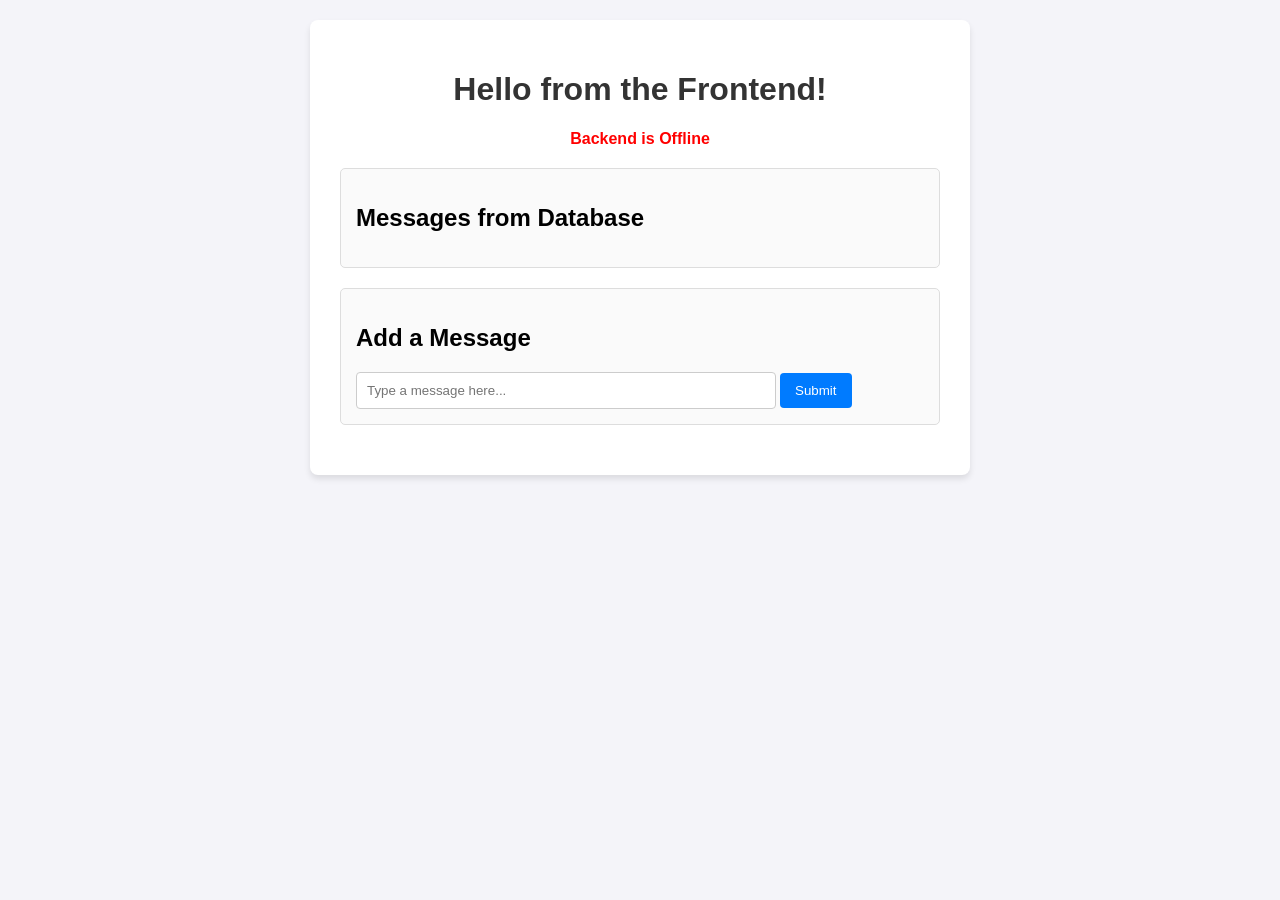
<file: unit-4/capstone_project/frontend/index.html>
<!DOCTYPE html>
<html lang="en">
<head>
    <meta charset="UTF-8">
    <meta name="viewport" content="width=device-width, initial-scale=1.0">
    <title>MSc IT Capstone App</title>
    <link rel="stylesheet" href="style.css">
</head>
<body>
    <div class="container">
        <h1>Hello from the Frontend!</h1>
        <p id="health-status">Checking backend health...</p>
        
        <div class="card">
            <h2>Messages from Database</h2>
            <ul id="message-list">
                <!-- Messages will be injected here via JS -->
            </ul>
        </div>

        <div class="card">
            <h2>Add a Message</h2>
            <input type="text" id="new-message" placeholder="Type a message here...">
            <button onclick="postMessage()">Submit</button>
        </div>
    </div>

    <script src="app.js"></script>
</body>
</html>
</file>
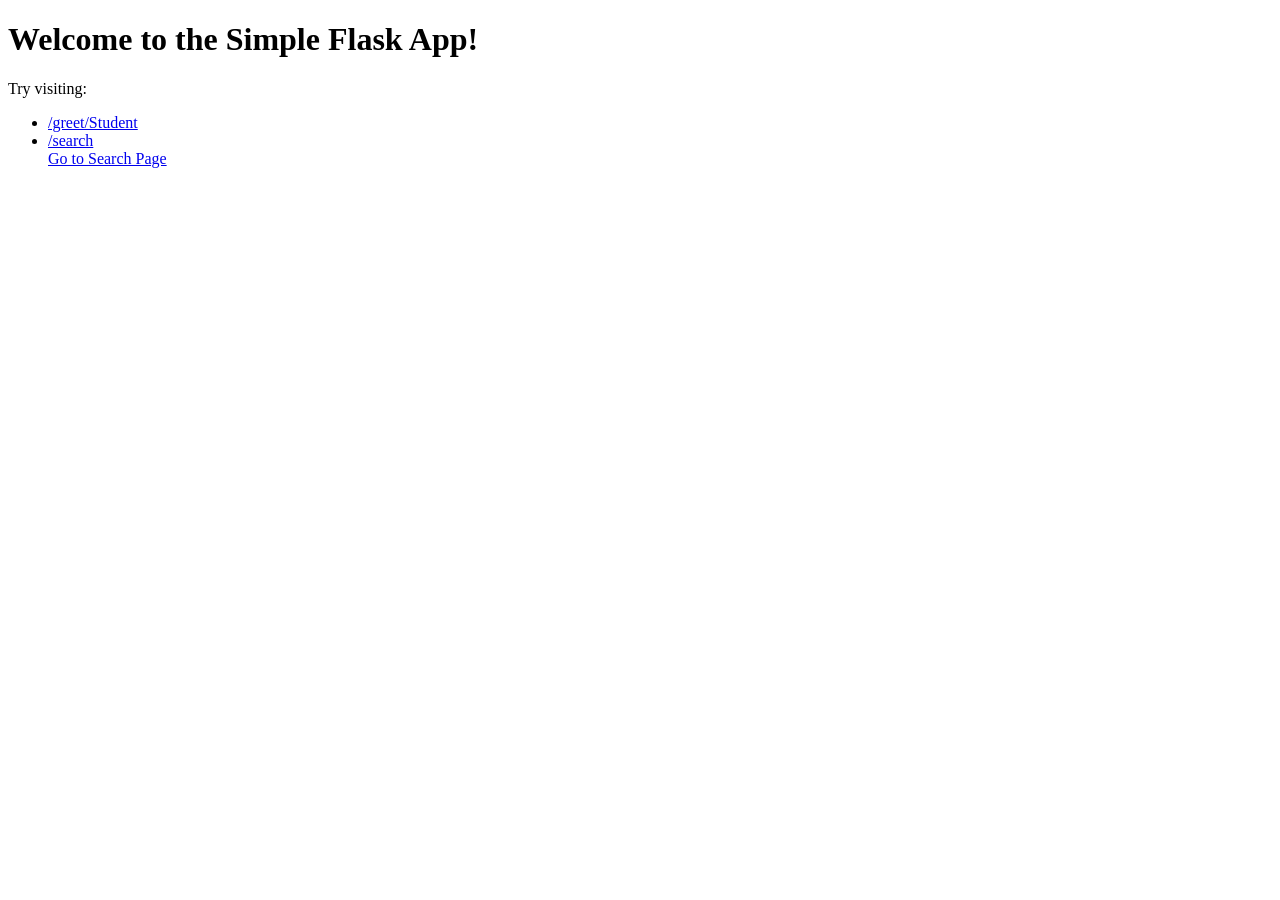
<file: unit-2/02_flask_framework/simple_app/templates/index.html>
<!DOCTYPE html>
<html>
<head>
    <title>Simple Flask App</title>
</head>
<body>
    <h1>Welcome to the Simple Flask App!</h1>
    <p>Try visiting:</p>
    <ul>
        <li><a href="/greet/Student">/greet/Student</a></li>
        <li><a href="/search">/search</a></li>
        <a href="{{ url_for('search') }}">Go to Search Page</a>

    </ul>
</body>
</html>
</file>
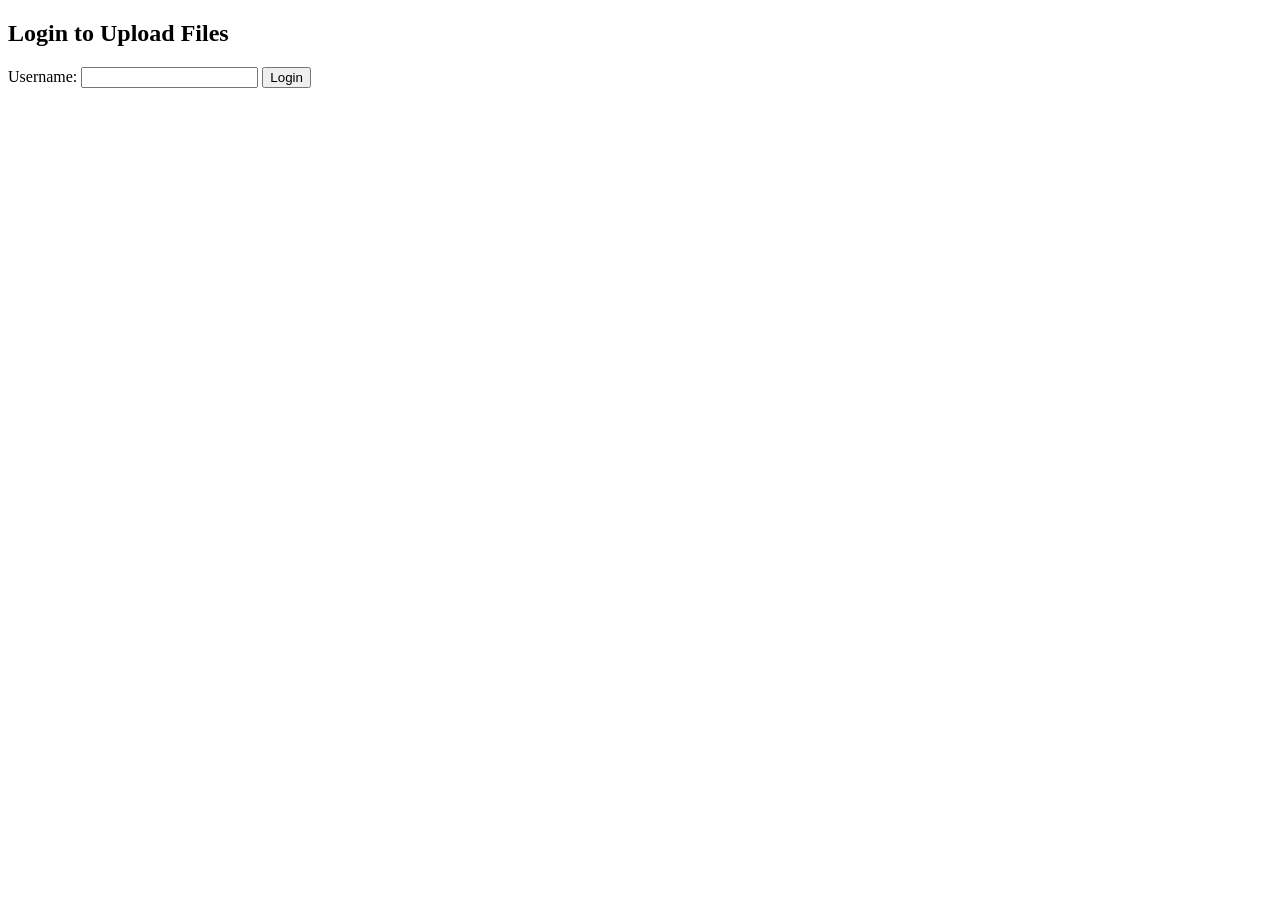
<file: unit-2/04_state_files_errors/state_app/templates/login.html>
<!DOCTYPE html>
<html>
<head>
    <title>Login</title>
</head>
<body>
    <h2>Login to Upload Files</h2>
    <form method="POST">
        Username: <input type="text" name="username" required>
        <button type="submit">Login</button>
    </form>
</body>
</html>
</file>
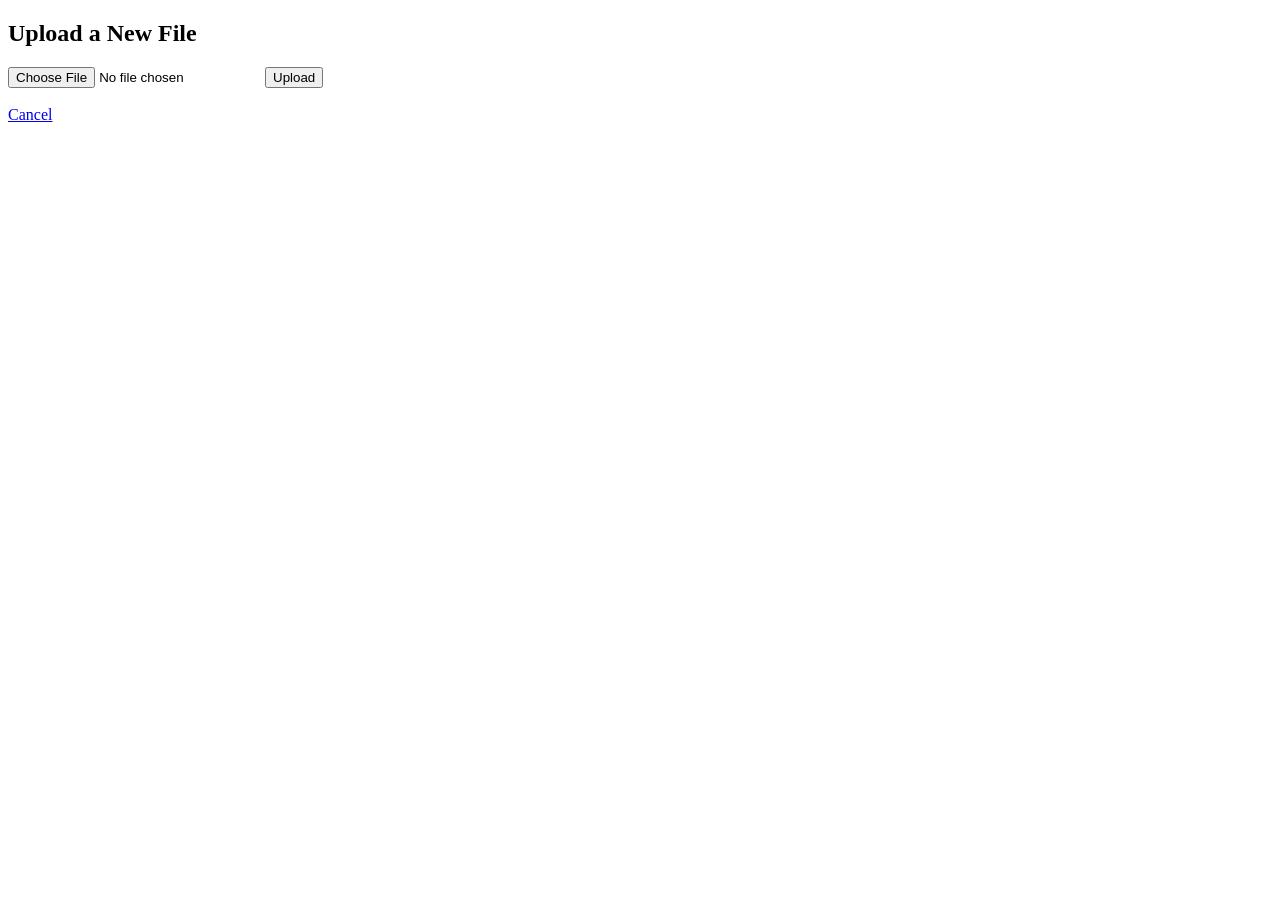
<file: unit-2/04_state_files_errors/state_app/templates/upload.html>
<!DOCTYPE html>
<html>
<head>
    <title>Upload File</title>
</head>
<body>
    <h2>Upload a New File</h2>
    <!-- enctype MUST be multipart/form-data for file uploads! -->
    <form method="POST" enctype="multipart/form-data">
        <input type="file" name="file" required>
        <button type="submit">Upload</button>
    </form>
    <br>
    <a href="/">Cancel</a>
</body>
</html>
</file>
<file: unit-4/capstone_project/frontend/style.css>
body {
    font-family: Arial, sans-serif;
    background-color: #f4f4f9;
    margin: 0;
    padding: 20px;
    display: flex;
    justify-content: center;
}

.container {
    background: white;
    padding: 30px;
    border-radius: 8px;
    box-shadow: 0 4px 6px rgba(0,0,0,0.1);
    max-width: 600px;
    width: 100%;
}

h1 {
    color: #333;
    text-align: center;
}

#health-status {
    text-align: center;
    color: #28a745;
    font-weight: bold;
    margin-bottom: 20px;
}

.card {
    background: #fafafa;
    border: 1px solid #ddd;
    padding: 15px;
    border-radius: 5px;
    margin-bottom: 20px;
}

ul {
    list-style-type: none;
    padding: 0;
}

li {
    background: #eee;
    margin: 5px 0;
    padding: 10px;
    border-radius: 4px;
}

input {
    width: 70%;
    padding: 10px;
    border: 1px solid #ccc;
    border-radius: 4px;
}

button {
    padding: 10px 15px;
    background-color: #007bff;
    color: white;
    border: none;
    border-radius: 4px;
    cursor: pointer;
}

button:hover {
    background-color: #0056b3;
}
</file>
